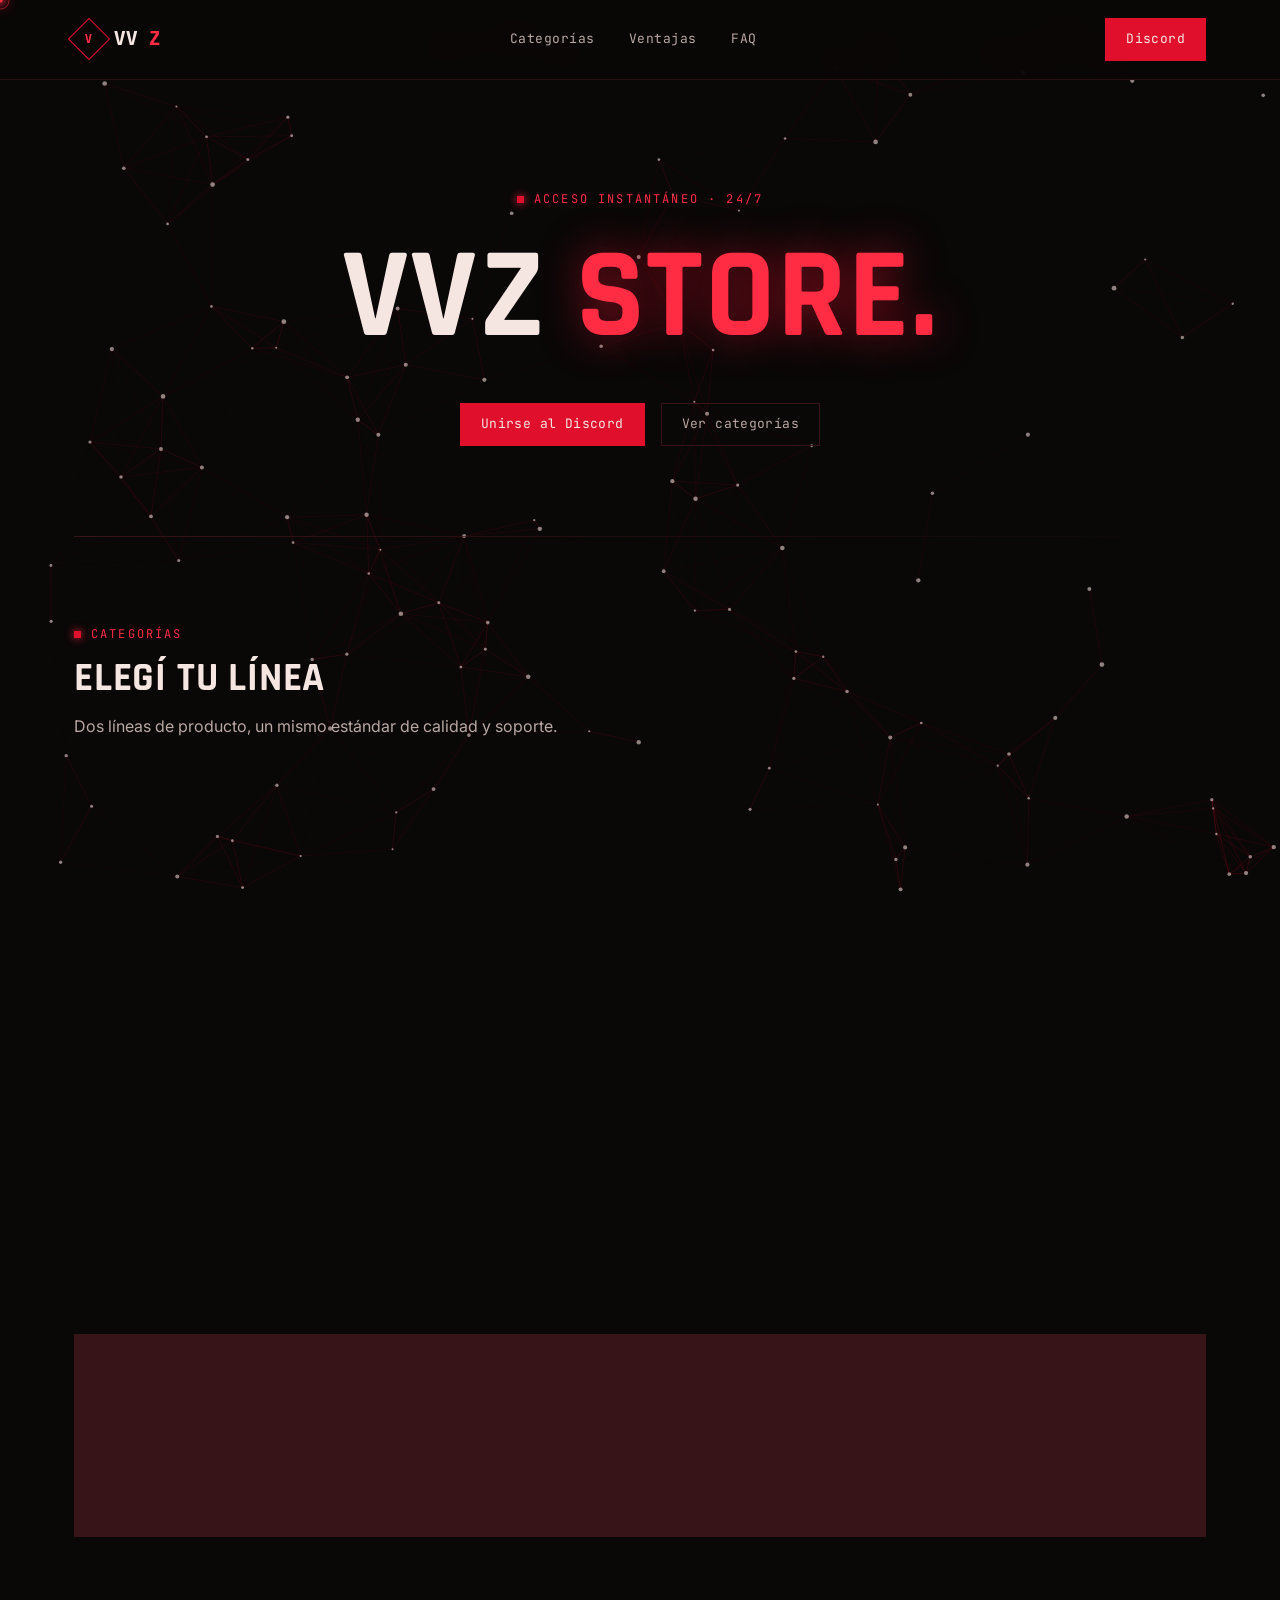
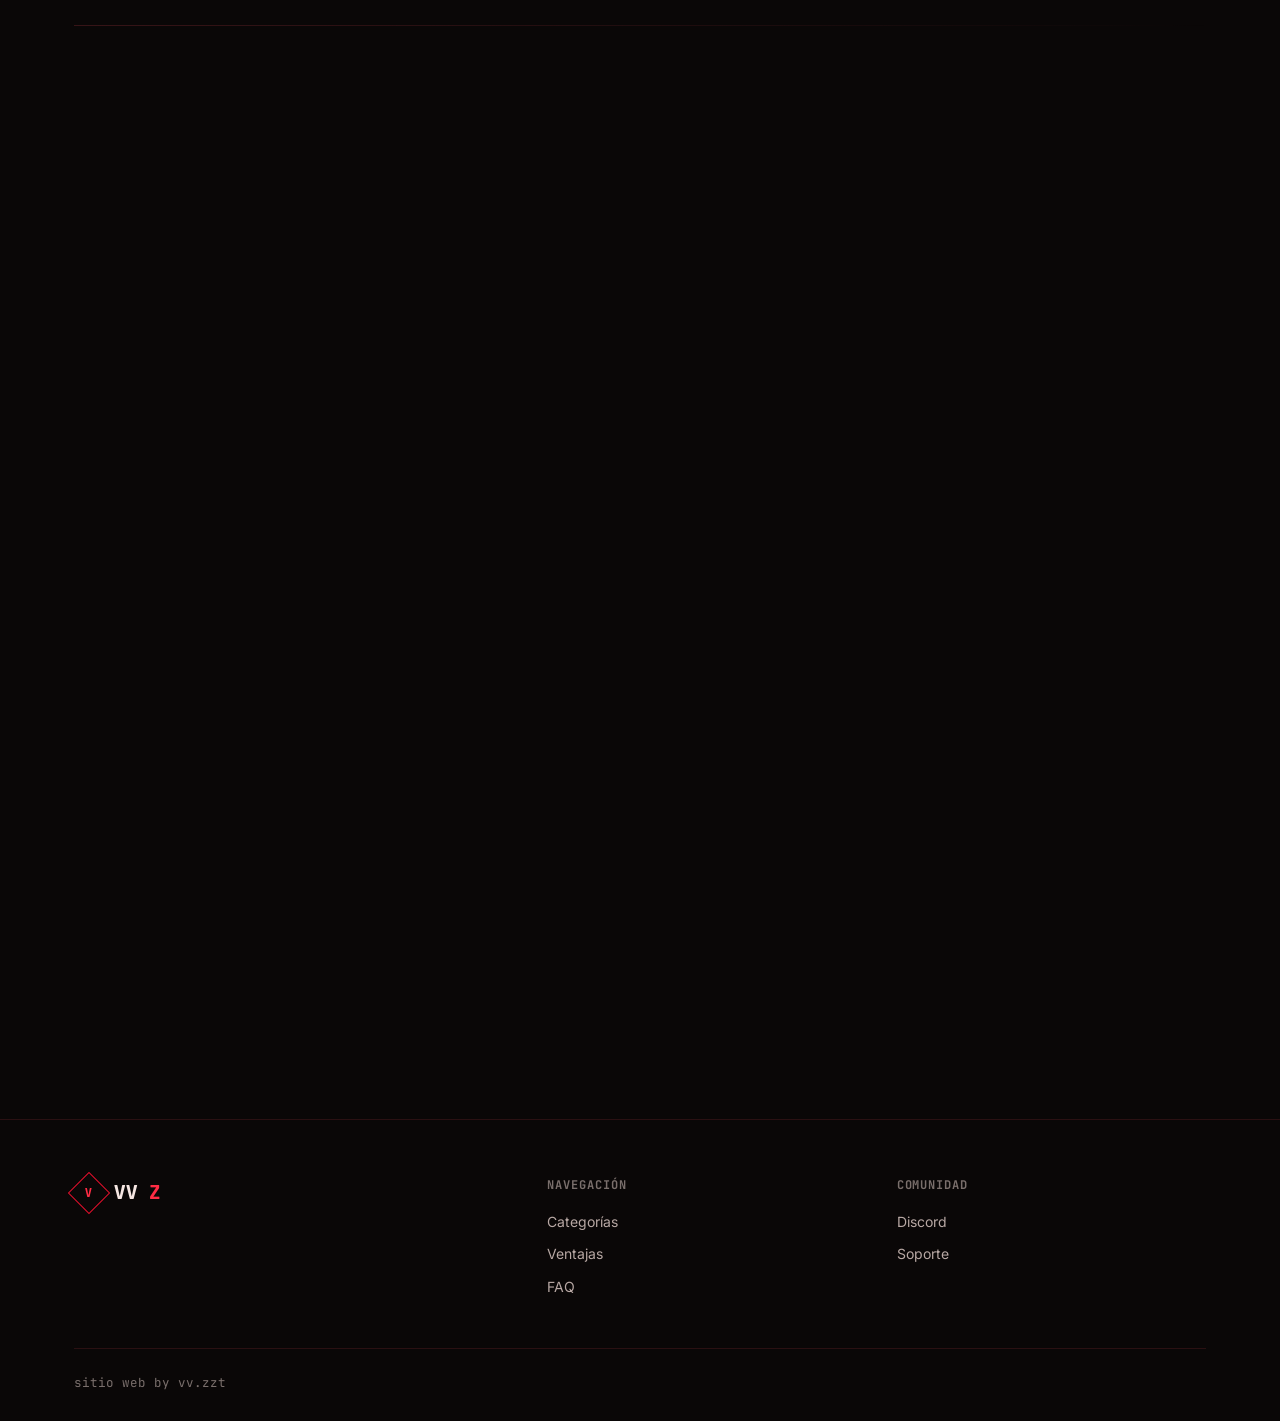
<file: index.html>
<!DOCTYPE html>
<html lang="es">
<head>
<meta charset="UTF-8">
<meta name="viewport" content="width=device-width, initial-scale=1.0">
<title>VVZ Shop — Productos Digitales</title>
<meta name="description" content="VVZ Shop. Cheats, cuentas y recursos digitales. Entrega inmediata por Discord.">
<link rel="preconnect" href="https://fonts.googleapis.com">
<link rel="preconnect" href="https://fonts.gstatic.com" crossorigin>
<link href="https://fonts.googleapis.com/css2?family=Rajdhani:wght@500;600;700&family=Inter:wght@400;500;600;700&family=JetBrains+Mono:wght@400;500;700&display=swap" rel="stylesheet">
<style>
  :root{
    --bg: #0a0707;
    --bg-soft: #100b0b;
    --surface: #170d0e;
    --surface-2: #1d1011;
    --line: #371417;
    --line-soft: #2a1012;
    --maroon: #7a0c18;
    --maroon-deep: #4a0710;
    --red: #e0102c;
    --red-bright: #ff2c44;
    --text: #f5e6e2;
    --text-dim: #b8a8a4;
    --text-mute: #7a6f6c;
    --mono: 'JetBrains Mono', monospace;
    --display: 'Rajdhani', sans-serif;
    --body: 'Inter', sans-serif;
  }

  *{margin:0;padding:0;box-sizing:border-box;}

  html{scroll-behavior:smooth;}

  body{
    background:var(--bg);
    color:var(--text);
    font-family:var(--body);
    line-height:1.6;
    overflow-x:hidden;
    position:relative;
  }

  /* signature ambient background: constellation particles canvas (#bg-particles) */
  #bg-particles{
    position:fixed;
    inset:0;
    z-index:0;
    pointer-events:none;
  }

  body{cursor:none;}

  .glow-cursor{
    position:fixed;
    width:5px;
    height:5px;
    border-radius:50%;
    background:var(--red-bright);
    box-shadow:
      0 0 6px 1px rgba(255,44,68,0.9),
      0 0 13px 4px rgba(255,44,68,0.45);
    pointer-events:none;
    z-index:9999;
    transform:translate(-50%,-50%);
    transition:transform .08s ease-out, opacity .2s;
  }
  .glow-cursor::after{
    content:"";
    position:absolute;
    top:50%;left:50%;
    width:16px;height:16px;
    border:1px solid rgba(255,44,68,0.5);
    border-radius:50%;
    transform:translate(-50%,-50%);
  }

  @media (hover: none), (max-width: 720px){
    body{cursor:auto;}
    .glow-cursor{display:none;}
    #trail{display:none;}
  }

  a{color:inherit;text-decoration:none;}
  ul{list-style:none;}
  img{max-width:100%;display:block;}

  .wrap{
    max-width:1180px;
    margin:0 auto;
    padding:0 24px;
    position:relative;
    z-index:2;
  }

  .eyebrow{
    font-family:var(--mono);
    font-size:12px;
    letter-spacing:.18em;
    text-transform:uppercase;
    color:var(--red-bright);
    display:flex;
    align-items:center;
    gap:10px;
  }
  .eyebrow::before{
    content:"";
    width:7px;height:7px;
    background:var(--red);
    box-shadow:0 0 8px var(--red-bright);
    display:inline-block;
  }

  h1,h2,h3,h4{
    font-family:var(--display);
    font-weight:700;
    text-transform:uppercase;
    letter-spacing:.02em;
    line-height:1.05;
  }

  /* ---------- HEADER ---------- */
  header{
    position:sticky;
    top:0;
    z-index:50;
    background:rgba(10,7,7,0.82);
    backdrop-filter:blur(10px);
    border-bottom:1px solid var(--line-soft);
  }
  .nav{
    display:flex;
    align-items:center;
    justify-content:space-between;
    padding:18px 24px;
    max-width:1180px;
    margin:0 auto;
  }
  .logo{
    font-family:var(--display);
    font-weight:700;
    font-size:22px;
    letter-spacing:.06em;
    display:flex;
    align-items:center;
    gap:10px;
  }
  .logo .mark{
    width:30px;height:30px;
    border:1.5px solid var(--red);
    display:flex;
    align-items:center;
    justify-content:center;
    font-size:13px;
    color:var(--red-bright);
    position:relative;
    transform:rotate(45deg);
  }
  .logo .mark span{transform:rotate(-45deg);}
  .logo b{color:var(--red-bright);}

  .nav-links{
    display:flex;
    gap:34px;
    font-family:var(--mono);
    font-size:13px;
    letter-spacing:.04em;
  }
  .nav-links a{
    color:var(--text-dim);
    transition:color .2s;
    position:relative;
    padding:4px 0;
  }
  .nav-links a:hover, .nav-links a:focus-visible{color:var(--text);}
  .nav-links a::after{
    content:"";
    position:absolute;
    left:0;bottom:0;
    width:0;height:1px;
    background:var(--red);
    transition:width .25s;
  }
  .nav-links a:hover::after{width:100%;}

  .nav-cta{
    display:flex;
    align-items:center;
    gap:16px;
  }

  .btn{
    font-family:var(--mono);
    font-size:13px;
    letter-spacing:.03em;
    padding:10px 20px;
    border:1px solid var(--red);
    color:var(--text);
    background:transparent;
    cursor:pointer;
    transition:all .2s;
    display:inline-flex;
    align-items:center;
    gap:8px;
    white-space:nowrap;
  }
  .btn:hover, .btn:focus-visible{
    background:var(--red);
    box-shadow:0 0 22px rgba(224,16,44,0.45);
  }
  .btn-fill{
    background:var(--red);
    border-color:var(--red);
  }
  .btn-fill:hover{
    background:var(--red-bright);
    border-color:var(--red-bright);
  }
  .btn-ghost{
    border-color:var(--line);
    color:var(--text-dim);
  }
  .btn-ghost:hover{
    background:var(--surface-2);
    border-color:var(--maroon);
    color:var(--text);
    box-shadow:none;
  }

  .menu-toggle{display:none;}

  /* ---------- HERO ---------- */
  .hero{
    padding:110px 0 90px;
    position:relative;
    text-align:center;
  }
  .hero h1{
    font-size:clamp(56px,11vw,128px);
    margin:22px 0 38px;
    letter-spacing:.01em;
  }
  .hero h1 em{
    font-style:normal;
    color:var(--red-bright);
    text-shadow:0 0 40px rgba(224,16,44,0.55);
  }
  .hero .eyebrow{
    justify-content:center;
  }
  .hero-actions{
    display:flex;
    gap:16px;
    justify-content:center;
  }

  /* ---------- SECTION SHELL ---------- */
  section{padding:88px 0;position:relative;}
  .section-head{
    margin-bottom:48px;
    max-width:640px;
  }
  .section-head h2{
    font-size:clamp(28px,4vw,40px);
    margin:14px 0 14px;
  }
  .section-head p{color:var(--text-dim);font-size:16px;}

  .divider{
    height:1px;
    background:linear-gradient(90deg, var(--line), transparent);
  }

  /* ---------- CATEGORIES ---------- */
  .cat-grid{
    display:grid;
    grid-template-columns:repeat(2,1fr);
    gap:24px;
  }
  .cat-card{
    background:var(--surface);
    border:1px solid var(--line);
    padding:36px 32px;
    position:relative;
    overflow:hidden;
    transition:border-color .25s, transform .12s ease-out;
    transform-style:preserve-3d;
    perspective:1200px;
    will-change:transform;
  }
  .cat-card:hover{
    border-color:var(--maroon);
  }
  .cat-card::after{
    content:"";
    position:absolute;
    top:0;right:0;
    width:140px;height:140px;
    background:radial-gradient(circle, rgba(224,16,44,0.12), transparent 70%);
    transform:translate(40%,-40%);
  }
  .cat-tag{
    font-family:var(--mono);
    font-size:11px;
    color:var(--red-bright);
    letter-spacing:.12em;
    text-transform:uppercase;
  }
  .cat-card h3{
    font-size:26px;
    margin:14px 0 28px;
  }
  .cat-card .btn{margin-top:4px;}
  .cat-card ul{margin-bottom:24px;}
  .cat-card li{
    font-size:14px;
    color:var(--text-dim);
    padding:7px 0;
    border-bottom:1px solid var(--line-soft);
    display:flex;
    justify-content:space-between;
  }
  .cat-card li:last-child{border-bottom:none;}
  .cat-card li::before{content:"›";color:var(--maroon);margin-right:8px;}

  /* ---------- WHY US ---------- */
  .why-grid{
    display:grid;
    grid-template-columns:repeat(4,1fr);
    gap:1px;
    background:var(--line);
    border:1px solid var(--line);
  }
  .why-card{
    background:var(--bg);
    padding:36px 28px;
  }
  .why-num{
    font-family:var(--mono);
    font-size:12px;
    color:var(--maroon);
    margin-bottom:18px;
  }
  .why-card h4{font-size:16px;margin-bottom:10px;letter-spacing:.01em;}
  .why-card p{font-size:13.5px;color:var(--text-dim);}

  /* ---------- FAQ ---------- */
  .faq-list{max-width:760px;}
  .faq-item{
    border-bottom:1px solid var(--line);
  }
  .faq-q{
    width:100%;
    background:none;
    border:none;
    text-align:left;
    padding:22px 0;
    color:var(--text);
    font-family:var(--body);
    font-size:16px;
    font-weight:600;
    display:flex;
    justify-content:space-between;
    align-items:center;
    cursor:pointer;
  }
  .faq-q .icon{
    font-family:var(--mono);
    color:var(--red-bright);
    font-size:18px;
    transition:transform .25s;
  }
  .faq-item.open .faq-q .icon{transform:rotate(45deg);}
  .faq-a{
    max-height:0;
    overflow:hidden;
    transition:max-height .3s ease;
    color:var(--text-dim);
    font-size:14.5px;
  }
  .faq-a p{padding-bottom:22px;max-width:600px;}
  .faq-item.open .faq-a{max-height:200px;}

  /* ---------- CTA BAND ---------- */
  .cta-band{
    border:1px solid var(--line);
    background:linear-gradient(135deg, var(--surface), var(--bg-soft));
    padding:64px 56px;
    text-align:center;
    position:relative;
    overflow:hidden;
  }
  .cta-band::before{
    content:"";
    position:absolute;
    top:50%;left:50%;
    width:500px;height:500px;
    background:radial-gradient(circle, rgba(224,16,44,0.13), transparent 70%);
    transform:translate(-50%,-50%);
  }
  .cta-band h2{font-size:clamp(26px,4vw,38px);margin:14px 0 16px;position:relative;}
  .cta-band p{color:var(--text-dim);margin-bottom:30px;position:relative;}
  .cta-band .btn{position:relative;}

  /* ---------- FOOTER ---------- */
  footer{
    border-top:1px solid var(--line-soft);
    padding:56px 0 28px;
  }
  .footer-grid{
    display:grid;
    grid-template-columns:1.4fr 1fr 1fr;
    gap:40px;
    margin-bottom:40px;
  }
  .footer-brand p{color:var(--text-mute);font-size:13.5px;margin-top:14px;max-width:280px;}
  .footer-col h5{
    font-family:var(--mono);
    font-size:12px;
    letter-spacing:.08em;
    text-transform:uppercase;
    color:var(--text-mute);
    margin-bottom:16px;
  }
  .footer-col a{
    display:block;
    color:var(--text-dim);
    font-size:14px;
    margin-bottom:10px;
    transition:color .2s;
  }
  .footer-col a:hover{color:var(--red-bright);}
  .footer-bottom{
    border-top:1px solid var(--line-soft);
    padding-top:24px;
    display:flex;
    justify-content:space-between;
    font-size:12.5px;
    color:var(--text-mute);
    font-family:var(--mono);
  }

  /* ---------- FOCUS / A11Y ---------- */
  a:focus-visible, button:focus-visible{
    outline:2px solid var(--red-bright);
    outline-offset:2px;
  }

  @media (prefers-reduced-motion: reduce){
    *{animation:none !important; transition:none !important;}
  }

  /* ---------- SCROLL REVEAL ---------- */
  .reveal{
    opacity:0;
    transform:translateY(22px);
    transition:opacity .7s ease, transform .7s ease;
  }
  .reveal.visible{
    opacity:1;
    transform:translateY(0);
  }

  /* ---------- RESPONSIVE ---------- */
  @media (max-width: 980px){
    .hero-grid{grid-template-columns:1fr;}
    .why-grid{grid-template-columns:repeat(2,1fr);}
    .footer-grid{grid-template-columns:1fr;gap:28px;}
  }
  @media (max-width: 720px){
    .nav-links{display:none;}
    .cat-grid{grid-template-columns:1fr;}
    .why-grid{grid-template-columns:1fr;}
    .hero-stats{gap:26px;flex-wrap:wrap;}
    .cta-band{padding:48px 24px;}
  }
</style>
</head>
<body>

<canvas id="bg-particles"></canvas>
<canvas id="trail" style="position:fixed;inset:0;pointer-events:none;z-index:9998;"></canvas>
<div class="glow-cursor" id="glow"></div>

<header>
  <nav class="nav">
    <a href="#top" class="logo"><span class="mark"><span>V</span></span>VV<b>Z</b></a>
    <div class="nav-links">
      <a href="#categorias">Categorías</a>
      <a href="#ventajas">Ventajas</a>
      <a href="#faq">FAQ</a>
    </div>
    <div class="nav-cta">
      <a href="https://discord.gg/AFREHdbmTz" target="_blank" rel="noopener" class="btn btn-fill">Discord</a>
    </div>
  </nav>
</header>

<main>

  <!-- HERO -->
  <section class="hero" id="top">
    <div class="wrap">
      <div class="eyebrow">Acceso instantáneo · 24/7</div>
      <h1 class="hero-title-lg">VVZ <em>Store.</em></h1>
      <div class="hero-actions">
        <a href="https://discord.gg/AFREHdbmTz" target="_blank" rel="noopener" class="btn btn-fill">Unirse al Discord</a>
        <a href="#categorias" class="btn btn-ghost">Ver categorías</a>
      </div>
    </div>
  </section>

  <div class="wrap"><div class="divider"></div></div>

  <!-- CATEGORIAS -->
  <section id="categorias">
    <div class="wrap">
      <div class="section-head reveal">
        <div class="eyebrow">Categorías</div>
        <h2>Elegí tu línea</h2>
        <p>Dos líneas de producto, un mismo estándar de calidad y soporte.</p>
      </div>

      <div class="cat-grid">
        <div class="cat-card reveal">
          <div class="cat-tag">Hardware &amp; Cheats</div>
          <h3>CHEAT ZONE</h3>
          <a href="cheat-zone.html" class="btn btn-ghost">Explorar Cheat Zone</a>
        </div>

        <div class="cat-card reveal">
          <div class="cat-tag">Cuentas &amp; Recursos</div>
          <h3>ITEMS</h3>
          <a href="vault-access.html" class="btn btn-ghost">Explorar Items</a>
        </div>
      </div>
    </div>
  </section>


  <!-- VENTAJAS -->
  <section id="ventajas">
    <div class="wrap">
      <div class="section-head reveal">
        <div class="eyebrow">Ventajas</div>
        <h2>¿Por qué VVZ?</h2>
        <p>Cuatro razones por las que la comunidad vuelve a comprar.</p>
      </div>

      <div class="why-grid">
        <div class="why-card reveal">
          <div class="why-num">01 / ENTREGA</div>
          <h4>Entrega inmediata</h4>
          <p>Confirmás el pago y recibís tu producto al instante por Discord.</p>
        </div>
        <div class="why-card reveal">
          <div class="why-num">02 / SOPORTE</div>
          <h4>Soporte real 24/7</h4>
          <p>Un equipo humano responde tus dudas, no un bot genérico.</p>
        </div>
        <div class="why-card reveal">
          <div class="why-num">03 / GARANTÍA</div>
          <h4>Reemplazo garantizado</h4>
          <p>Si un producto falla por causas cubiertas, lo reemplazamos sin costo.</p>
        </div>
        <div class="why-card reveal">
          <div class="why-num">04 / CONFIANZA</div>
          <h4>Comunidad activa</h4>
          <p>Miles de operaciones y reseñas verificables en nuestro servidor.</p>
        </div>
      </div>
    </div>
  </section>

  <div class="wrap"><div class="divider"></div></div>

  <!-- FAQ -->
  <section id="faq">
    <div class="wrap">
      <div class="section-head reveal">
        <div class="eyebrow">FAQ</div>
        <h2>Preguntas frecuentes</h2>
        <p>Lo que más nos preguntan antes de comprar.</p>
      </div>

      <div class="faq-list">
        <div class="faq-item open reveal">
          <button class="faq-q">¿Cómo recibo mi producto?<span class="icon">+</span></button>
          <div class="faq-a"><p>Tras confirmar el pago, recibís acceso inmediato en nuestro servidor de Discord, donde un miembro del equipo te entrega el producto directamente.</p></div>
        </div>
        <div class="faq-item reveal">
          <button class="faq-q">¿Qué métodos de pago aceptan?<span class="icon">+</span></button>
          <div class="faq-a"><p>Aceptamos transferencias locales, criptomonedas y las principales billeteras virtuales. Vas a ver las opciones disponibles al finalizar tu compra en Discord.</p></div>
        </div>
        <div class="faq-item reveal">
          <button class="faq-q">¿Hay soporte después de la compra?<span class="icon">+</span></button>
          <div class="faq-a"><p>Sí. Todos los productos incluyen soporte postventa por el tiempo indicado en su descripción, vía ticket en Discord.</p></div>
        </div>
        <div class="faq-item reveal">
          <button class="faq-q">¿Cuánto tarda la entrega?<span class="icon">+</span></button>
          <div class="faq-a"><p>El tiempo promedio de entrega es de 3 a 10 minutos una vez confirmado el pago, dependiendo del producto.</p></div>
        </div>
      </div>
    </div>
  </section>


  <div class="wrap reveal" style="padding-bottom:96px;">
    <div class="cta-band">
      <div class="eyebrow" style="justify-content:center;">Comunidad VVZ</div>
      <h2>Sumate al servidor</h2>
      <p>Ofertas exclusivas, novedades de stock y soporte directo, todo en un solo lugar.</p>
      <a href="https://discord.gg/AFREHdbmTz" target="_blank" rel="noopener" class="btn btn-fill">Unirse a Discord</a>
    </div>
  </div>

</main>

<footer>
  <div class="wrap">
    <div class="footer-grid">
      <div class="footer-brand">
        <a href="#top" class="logo"><span class="mark"><span>V</span></span>VV<b>Z</b></a>
      </div>
      <div class="footer-col">
        <h5>Navegación</h5>
        <a href="#categorias">Categorías</a>
        <a href="#ventajas">Ventajas</a>
        <a href="#faq">FAQ</a>
      </div>
      <div class="footer-col">
        <h5>Comunidad</h5>
        <a href="https://discord.gg/AFREHdbmTz" target="_blank" rel="noopener">Discord</a>
        <a href="#">Soporte</a>
      </div>
    </div>
    <div class="footer-bottom">
      <span>sitio web by vv.zzt</span>
    </div>
  </div>
</footer>

<script>
  const reduceMotion = window.matchMedia('(prefers-reduced-motion: reduce)').matches;

  // minimal constellation particle background
  const bgCanvas = document.getElementById('bg-particles');
  if (bgCanvas) {
    const bctx = bgCanvas.getContext('2d');
    let particles = [];
    const DENSITY = 9000;
    const LINK_DIST = 140;
    const SPEED = 0.12;

    function sizeBg(){
      bgCanvas.width = window.innerWidth;
      bgCanvas.height = window.innerHeight;
    }
    function makeParticles(){
      const count = Math.max(20, Math.round((bgCanvas.width * bgCanvas.height) / DENSITY));
      particles = Array.from({length: count}, () => ({
        x: Math.random() * bgCanvas.width,
        y: Math.random() * bgCanvas.height,
        vx: (Math.random() - 0.5) * SPEED,
        vy: (Math.random() - 0.5) * SPEED,
        r: Math.random() * 1.4 + 1
      }));
    }
    sizeBg();
    makeParticles();
    window.addEventListener('resize', () => { sizeBg(); makeParticles(); });

    function drawBg(){
      bctx.clearRect(0, 0, bgCanvas.width, bgCanvas.height);
      if (!reduceMotion) {
        particles.forEach(p => {
          p.x += p.vx; p.y += p.vy;
          if (p.x < 0) p.x = bgCanvas.width; if (p.x > bgCanvas.width) p.x = 0;
          if (p.y < 0) p.y = bgCanvas.height; if (p.y > bgCanvas.height) p.y = 0;
        });
      }
      for (let i = 0; i < particles.length; i++){
        const a = particles[i];
        for (let j = i + 1; j < particles.length; j++){
          const b = particles[j];
          const dx = a.x - b.x, dy = a.y - b.y;
          const dist = Math.sqrt(dx*dx + dy*dy);
          if (dist < LINK_DIST){
            bctx.strokeStyle = `rgba(224,16,44,${0.18 * (1 - dist / LINK_DIST)})`;
            bctx.lineWidth = 1;
            bctx.beginPath();
            bctx.moveTo(a.x, a.y);
            bctx.lineTo(b.x, b.y);
            bctx.stroke();
          }
        }
      }
      particles.forEach(p => {
        bctx.fillStyle = 'rgba(245,230,226,0.55)';
        bctx.beginPath();
        bctx.arc(p.x, p.y, p.r, 0, Math.PI * 2);
        bctx.fill();
      });
      requestAnimationFrame(drawBg);
    }
    drawBg();
  }

  // custom red dot cursor
  const glow = document.getElementById('glow');
  window.addEventListener('mousemove', (e) => {
    glow.style.left = e.clientX + 'px';
    glow.style.top = e.clientY + 'px';
    glow.style.opacity = '1';
    trailPoints.push({x:e.clientX, y:e.clientY, life:1});
  });
  window.addEventListener('mouseleave', () => { glow.style.opacity = '0'; });
  window.addEventListener('mousedown', () => { glow.style.transform = 'translate(-50%,-50%) scale(0.7)'; });
  window.addEventListener('mouseup', () => { glow.style.transform = 'translate(-50%,-50%) scale(1)'; });

  // faint red light trail left behind the cursor
  const trailCanvas = document.getElementById('trail');
  const tctx = trailCanvas.getContext('2d');
  let trailPoints = [];

  function resizeTrail(){
    trailCanvas.width = window.innerWidth;
    trailCanvas.height = window.innerHeight;
  }
  resizeTrail();
  window.addEventListener('resize', resizeTrail);

  function paintTrail(){
    tctx.clearRect(0, 0, trailCanvas.width, trailCanvas.height);
    if(!reduceMotion){
      trailPoints.forEach(p => {
        const r = 22 * p.life + 4;
        const grad = tctx.createRadialGradient(p.x, p.y, 0, p.x, p.y, r);
        grad.addColorStop(0, `rgba(255,44,68,${0.16 * p.life})`);
        grad.addColorStop(1, 'rgba(255,44,68,0)');
        tctx.fillStyle = grad;
        tctx.beginPath();
        tctx.arc(p.x, p.y, r, 0, Math.PI * 2);
        tctx.fill();
        p.life -= 0.045;
      });
      trailPoints = trailPoints.filter(p => p.life > 0);
    }
    requestAnimationFrame(paintTrail);
  }
  paintTrail();

  // FAQ accordion
  document.querySelectorAll('.faq-item').forEach(item => {
    item.querySelector('.faq-q').addEventListener('click', () => {
      const wasOpen = item.classList.contains('open');
      document.querySelectorAll('.faq-item').forEach(i => i.classList.remove('open'));
      if(!wasOpen) item.classList.add('open');
    });
  });

  // tilt 3D effect on category cards
  if(!reduceMotion){
    document.querySelectorAll('.cat-card').forEach(card => {
      const maxTilt = 10;
      card.style.transformStyle = 'preserve-3d';
      card.addEventListener('mousemove', (e) => {
        const rect = card.getBoundingClientRect();
        const x = (e.clientX - rect.left) / rect.width;
        const y = (e.clientY - rect.top) / rect.height;
        const tiltX = (0.5 - y) * maxTilt * 2;
        const tiltY = (x - 0.5) * maxTilt * 2;
        card.style.transform = `perspective(1000px) translateY(-3px) rotateX(${tiltX}deg) rotateY(${tiltY}deg)`;
      });
      card.addEventListener('mouseleave', () => {
        card.style.transform = 'perspective(1000px) translateY(0) rotateX(0deg) rotateY(0deg)';
      });
    });
  }

  // reveal: fade + slide up, replaying every time the element enters or
  // leaves the viewport, in either scroll direction
  const revealEls = document.querySelectorAll('.reveal');
  if (reduceMotion) {
    revealEls.forEach(el => el.classList.add('visible'));
  } else {
    const groups = new Map();
    revealEls.forEach(el => {
      const parent = el.parentElement;
      if (!groups.has(parent)) groups.set(parent, []);
      groups.get(parent).push(el);
    });
    groups.forEach(siblings => {
      siblings.forEach((el, i) => {
        el.style.transitionDelay = (i * 90) + 'ms';
      });
    });
    const pendingTimers = new WeakMap();
    const revealObserver = new IntersectionObserver((entries) => {
      entries.forEach(entry => {
        const el = entry.target;
        const existing = pendingTimers.get(el);
        if (existing) clearTimeout(existing);

        if (entry.isIntersecting) {
          const t = setTimeout(() => el.classList.add('visible'), 250);
          pendingTimers.set(el, t);
        } else {
          el.classList.remove('visible');
        }
      });
    }, { threshold: 0.1, rootMargin: '0px 0px -10% 0px' });
    revealEls.forEach(el => revealObserver.observe(el));
  }
</script>

</body>
</html>
</file>
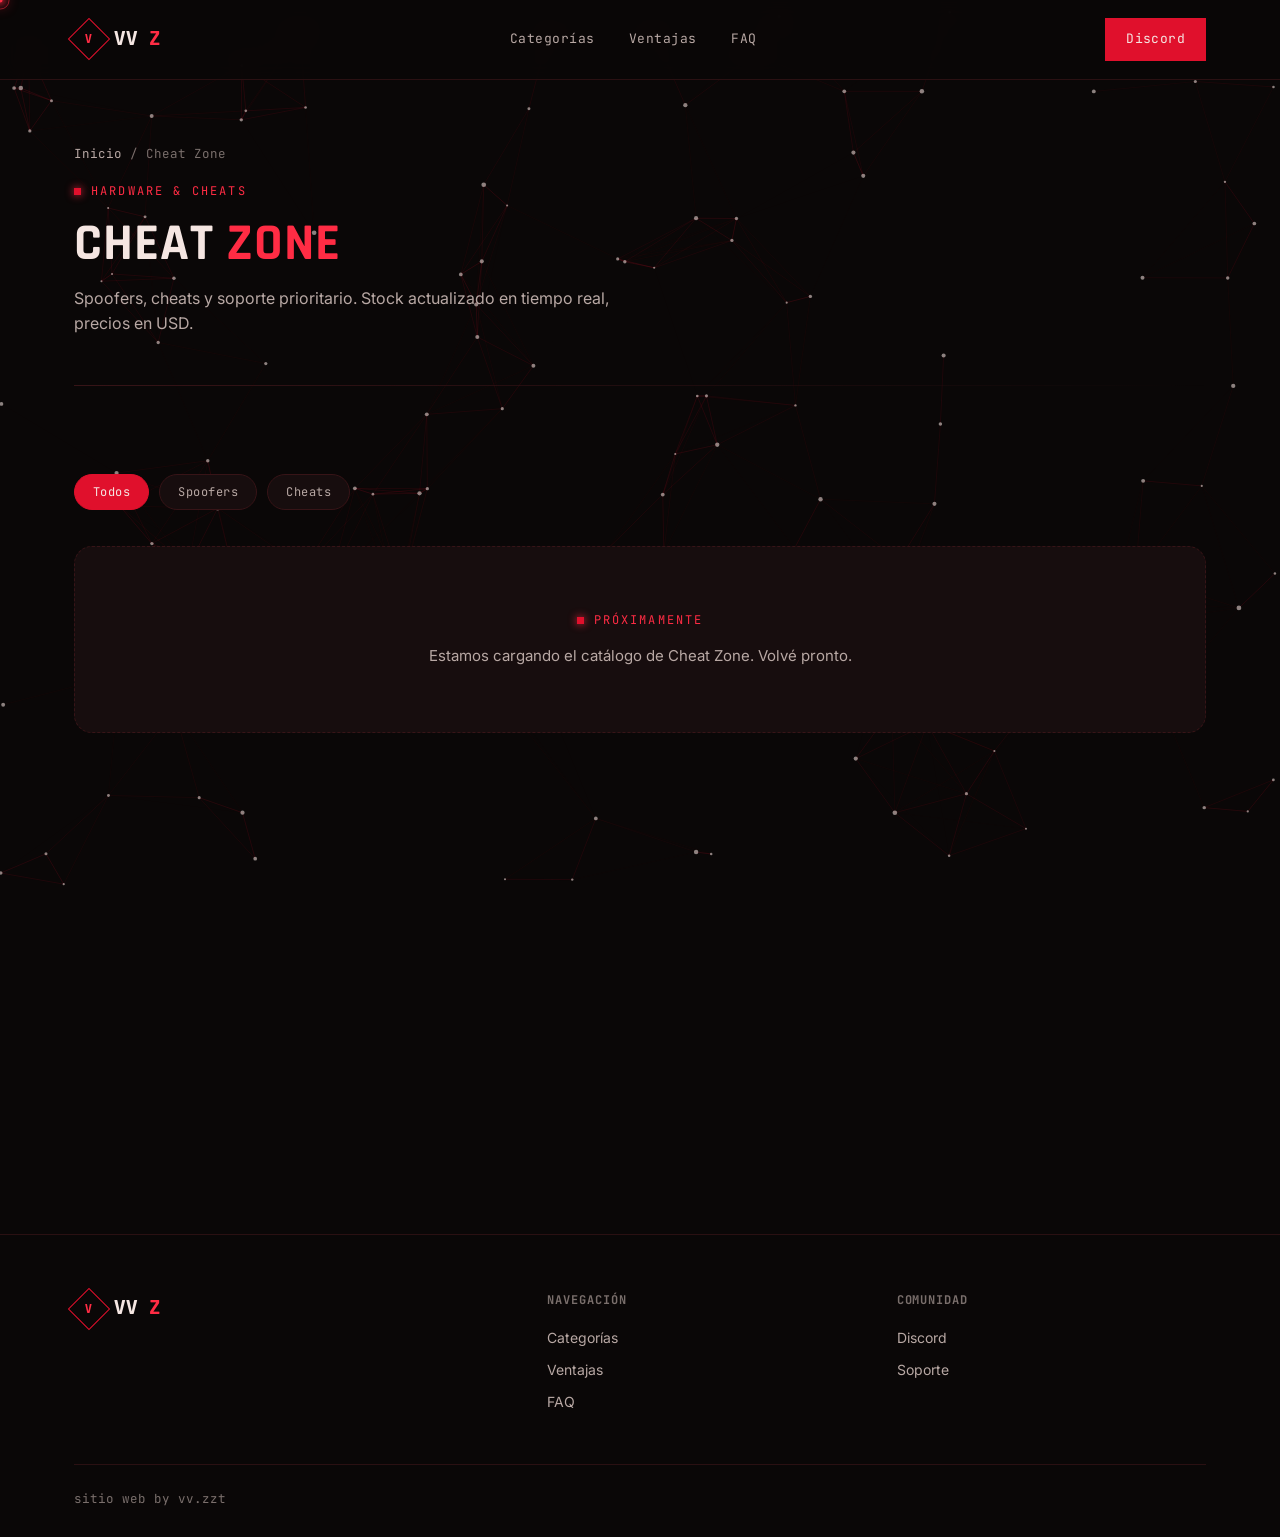
<file: cheat-zone.html>
<!DOCTYPE html>
<html lang="es">
<head>
<meta charset="UTF-8">
<meta name="viewport" content="width=device-width, initial-scale=1.0">
<title>Cheat Zone — VVZ Store</title>
<meta name="description" content="Spoofers, cheats y soporte prioritario. Catálogo Cheat Zone de VVZ Store.">
<link rel="preconnect" href="https://fonts.googleapis.com">
<link rel="preconnect" href="https://fonts.gstatic.com" crossorigin>
<link href="https://fonts.googleapis.com/css2?family=Rajdhani:wght@500;600;700&family=Inter:wght@400;500;600;700&family=JetBrains+Mono:wght@400;500;700&display=swap" rel="stylesheet">
<link rel="stylesheet" href="shared.css">
</head>
<body>

<canvas id="bg-particles"></canvas>
<canvas id="trail" style="position:fixed;inset:0;pointer-events:none;z-index:9998;"></canvas>
<div class="glow-cursor" id="glow"></div>

<header>
  <nav class="nav">
    <a href="index.html" class="logo"><span class="mark"><span>V</span></span>VV<b>Z</b></a>
    <div class="nav-links">
      <a href="index.html#categorias">Categorías</a>
      <a href="index.html#ventajas">Ventajas</a>
      <a href="index.html#faq">FAQ</a>
    </div>
    <div class="nav-cta">
      <a href="https://discord.gg/AFREHdbmTz" target="_blank" rel="noopener" class="btn btn-fill">Discord</a>
    </div>
  </nav>
</header>

<main>

  <section class="page-hero">
    <div class="wrap">
      <div class="breadcrumb"><a href="index.html">Inicio</a> / Cheat Zone</div>
      <div class="eyebrow">Hardware &amp; Cheats</div>
      <h1>Cheat <em style="font-style:normal;color:var(--red-bright);">Zone</em></h1>
      <p>Spoofers, cheats y soporte prioritario. Stock actualizado en tiempo real, precios en USD.</p>
    </div>
  </section>

  <div class="wrap"><div class="divider"></div></div>

  <section>
    <div class="wrap reveal">
      <div class="filter-bar">
        <button class="filter-btn active" data-filter="all">Todos</button>
        <button class="filter-btn" data-filter="spoofers">Spoofers</button>
        <button class="filter-btn" data-filter="cheats">Cheats</button>
      </div>

      <div class="product-grid">
        <div class="empty-state">
          <div class="eyebrow" style="justify-content:center;">Próximamente</div>
          <p>Estamos cargando el catálogo de Cheat Zone. Volvé pronto.</p>
        </div>
      </div>
    </div>
  </section>

  <div class="wrap reveal" style="padding-bottom:96px;">
    <div class="cta-band" style="border:1px solid var(--line); background:linear-gradient(135deg, var(--surface), var(--bg-soft)); padding:64px 56px; text-align:center; position:relative; overflow:hidden; border-radius:18px;">
      <div class="eyebrow" style="justify-content:center;">Comunidad VVZ</div>
      <h2 style="font-size:clamp(26px,4vw,38px);margin:14px 0 16px;">Sumate al servidor</h2>
      <p style="color:var(--text-dim);margin-bottom:30px;">Ofertas exclusivas, novedades de stock y soporte directo, todo en un solo lugar.</p>
      <a href="https://discord.gg/AFREHdbmTz" target="_blank" rel="noopener" class="btn btn-fill">Unirse a Discord</a>
    </div>
  </div>

</main>

<footer>
  <div class="wrap">
    <div class="footer-grid">
      <div class="footer-brand">
        <a href="index.html" class="logo"><span class="mark"><span>V</span></span>VV<b>Z</b></a>
      </div>
      <div class="footer-col">
        <h5>Navegación</h5>
        <a href="index.html#categorias">Categorías</a>
        <a href="index.html#ventajas">Ventajas</a>
        <a href="index.html#faq">FAQ</a>
      </div>
      <div class="footer-col">
        <h5>Comunidad</h5>
        <a href="https://discord.gg/AFREHdbmTz" target="_blank" rel="noopener">Discord</a>
        <a href="#">Soporte</a>
      </div>
    </div>
    <div class="footer-bottom">
      <span>sitio web by vv.zzt</span>
    </div>
  </div>
</footer>

<script src="shared.js"></script>

</body>
</html>
</file>
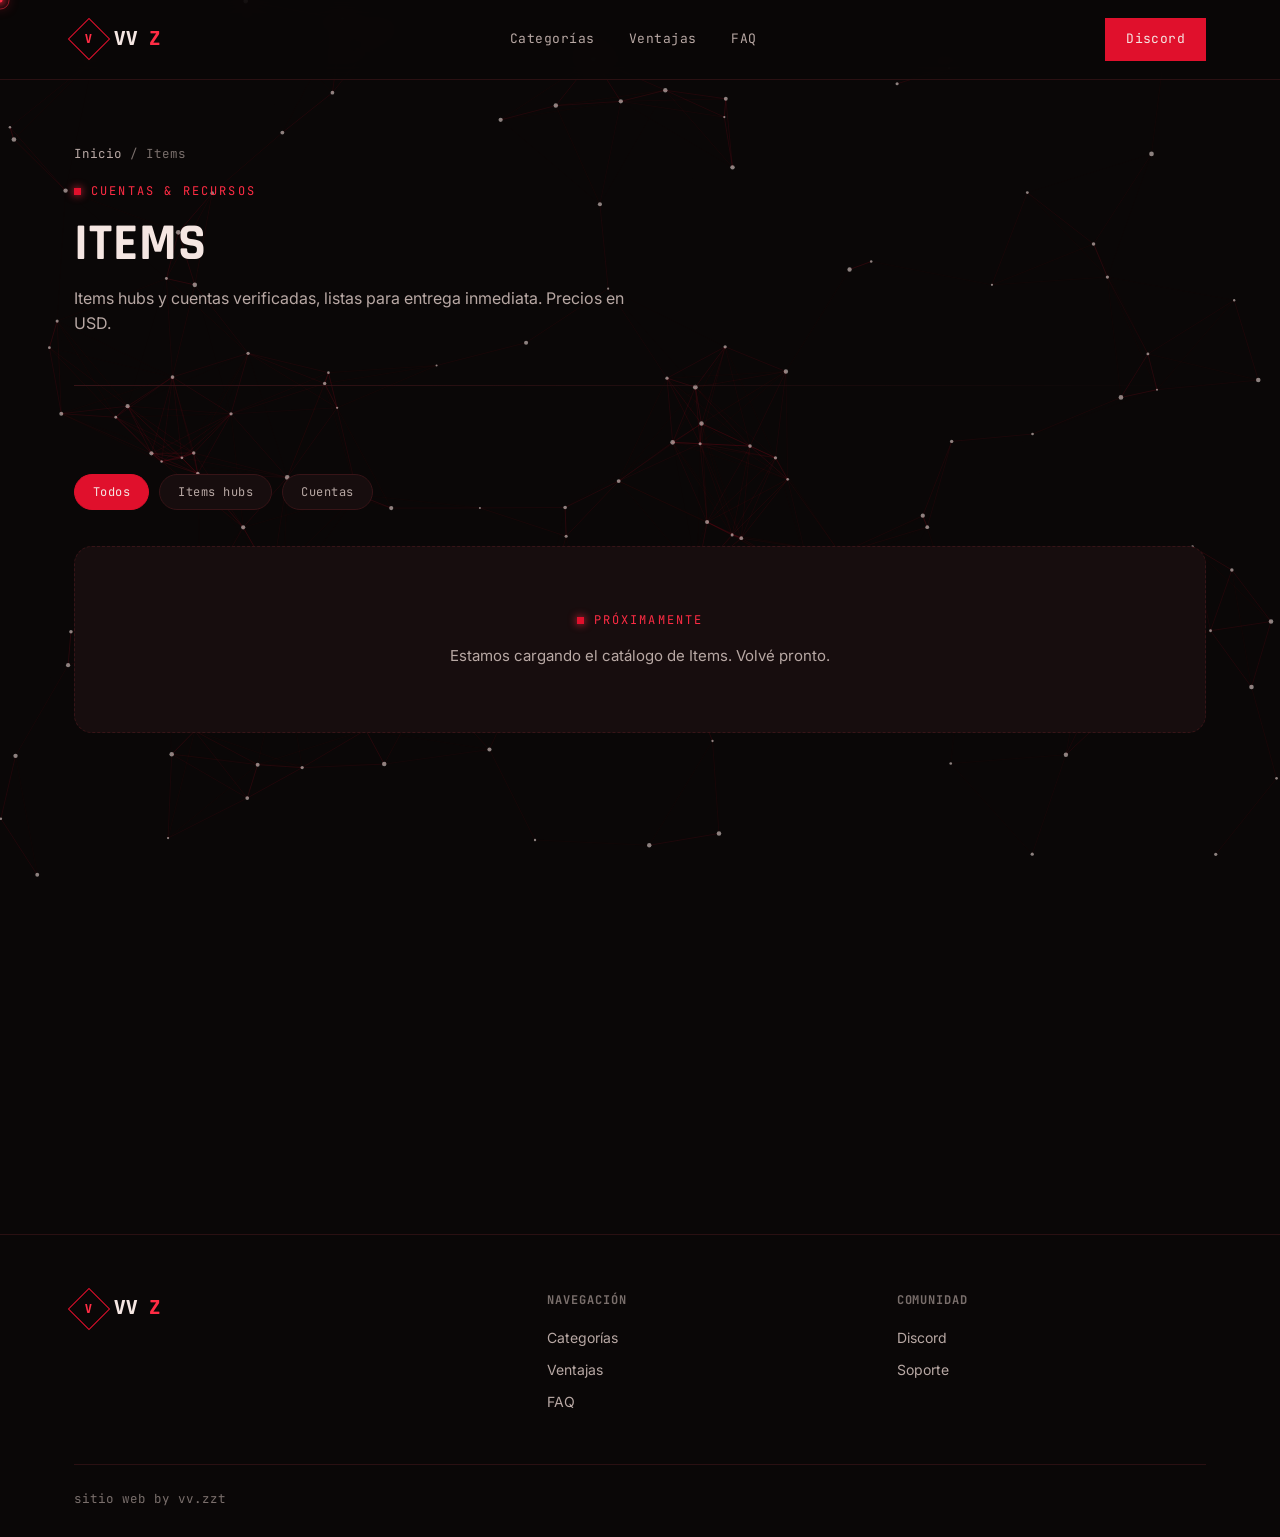
<file: vault-access.html>
<!DOCTYPE html>
<html lang="es">
<head>
<meta charset="UTF-8">
<meta name="viewport" content="width=device-width, initial-scale=1.0">
<title>Items — VVZ Store</title>
<meta name="description" content="Items hubs y cuentas verificadas. Catálogo Items de VVZ Store.">
<link rel="preconnect" href="https://fonts.googleapis.com">
<link rel="preconnect" href="https://fonts.gstatic.com" crossorigin>
<link href="https://fonts.googleapis.com/css2?family=Rajdhani:wght@500;600;700&family=Inter:wght@400;500;600;700&family=JetBrains+Mono:wght@400;500;700&display=swap" rel="stylesheet">
<link rel="stylesheet" href="shared.css">
</head>
<body>

<canvas id="bg-particles"></canvas>
<canvas id="trail" style="position:fixed;inset:0;pointer-events:none;z-index:9998;"></canvas>
<div class="glow-cursor" id="glow"></div>

<header>
  <nav class="nav">
    <a href="index.html" class="logo"><span class="mark"><span>V</span></span>VV<b>Z</b></a>
    <div class="nav-links">
      <a href="index.html#categorias">Categorías</a>
      <a href="index.html#ventajas">Ventajas</a>
      <a href="index.html#faq">FAQ</a>
    </div>
    <div class="nav-cta">
      <a href="https://discord.gg/AFREHdbmTz" target="_blank" rel="noopener" class="btn btn-fill">Discord</a>
    </div>
  </nav>
</header>

<main>

  <section class="page-hero">
    <div class="wrap">
      <div class="breadcrumb"><a href="index.html">Inicio</a> / Items</div>
      <div class="eyebrow">Cuentas &amp; Recursos</div>
      <h1>ITEMS</h1>
      <p>Items hubs y cuentas verificadas, listas para entrega inmediata. Precios en USD.</p>
    </div>
  </section>

  <div class="wrap"><div class="divider"></div></div>

  <section>
    <div class="wrap reveal">
      <div class="filter-bar">
        <button class="filter-btn active" data-filter="all">Todos</button>
        <button class="filter-btn" data-filter="hubs">Items hubs</button>
        <button class="filter-btn" data-filter="cuentas">Cuentas</button>
      </div>

      <div class="product-grid">
        <div class="empty-state">
          <div class="eyebrow" style="justify-content:center;">Próximamente</div>
          <p>Estamos cargando el catálogo de Items. Volvé pronto.</p>
        </div>
      </div>
    </div>
  </section>

  <div class="wrap reveal" style="padding-bottom:96px;">
    <div class="cta-band" style="border:1px solid var(--line); background:linear-gradient(135deg, var(--surface), var(--bg-soft)); padding:64px 56px; text-align:center; position:relative; overflow:hidden; border-radius:18px;">
      <div class="eyebrow" style="justify-content:center;">Comunidad VVZ</div>
      <h2 style="font-size:clamp(26px,4vw,38px);margin:14px 0 16px;">Sumate al servidor</h2>
      <p style="color:var(--text-dim);margin-bottom:30px;">Ofertas exclusivas, novedades de stock y soporte directo, todo en un solo lugar.</p>
      <a href="https://discord.gg/AFREHdbmTz" target="_blank" rel="noopener" class="btn btn-fill">Unirse a Discord</a>
    </div>
  </div>

</main>

<footer>
  <div class="wrap">
    <div class="footer-grid">
      <div class="footer-brand">
        <a href="index.html" class="logo"><span class="mark"><span>V</span></span>VV<b>Z</b></a>
      </div>
      <div class="footer-col">
        <h5>Navegación</h5>
        <a href="index.html#categorias">Categorías</a>
        <a href="index.html#ventajas">Ventajas</a>
        <a href="index.html#faq">FAQ</a>
      </div>
      <div class="footer-col">
        <h5>Comunidad</h5>
        <a href="https://discord.gg/AFREHdbmTz" target="_blank" rel="noopener">Discord</a>
        <a href="#">Soporte</a>
      </div>
    </div>
    <div class="footer-bottom">
      <span>sitio web by vv.zzt</span>
    </div>
  </div>
</footer>

<script src="shared.js"></script>

</body>
</html>
</file>
<file: shared.css>
:root{
  --bg: #0a0707;
  --bg-soft: #100b0b;
  --surface: #170d0e;
  --surface-2: #1d1011;
  --line: #371417;
  --line-soft: #2a1012;
  --maroon: #7a0c18;
  --maroon-deep: #4a0710;
  --red: #e0102c;
  --red-bright: #ff2c44;
  --text: #f5e6e2;
  --text-dim: #b8a8a4;
  --text-mute: #7a6f6c;
  --mono: 'JetBrains Mono', monospace;
  --display: 'Rajdhani', sans-serif;
  --body: 'Inter', sans-serif;
}

*{margin:0;padding:0;box-sizing:border-box;}

html{scroll-behavior:smooth;}

body{
  background:var(--bg);
  color:var(--text);
  font-family:var(--body);
  line-height:1.6;
  overflow-x:hidden;
  position:relative;
}

/* signature ambient background: constellation particles canvas sits behind content via #bg-particles */
#bg-particles{
  position:fixed;
  inset:0;
  z-index:0;
  pointer-events:none;
}

body{cursor:none;}

.glow-cursor{
  position:fixed;
  width:5px;
  height:5px;
  border-radius:50%;
  background:var(--red-bright);
  box-shadow:
    0 0 6px 1px rgba(255,44,68,0.9),
    0 0 13px 4px rgba(255,44,68,0.45);
  pointer-events:none;
  z-index:9999;
  transform:translate(-50%,-50%);
  transition:transform .08s ease-out, opacity .2s;
}
.glow-cursor::after{
  content:"";
  position:absolute;
  top:50%;left:50%;
  width:16px;height:16px;
  border:1px solid rgba(255,44,68,0.5);
  border-radius:50%;
  transform:translate(-50%,-50%);
}

@media (hover: none), (max-width: 720px){
  body{cursor:auto;}
  .glow-cursor{display:none;}
  #trail{display:none;}
}

a{color:inherit;text-decoration:none;}
ul{list-style:none;}
img{max-width:100%;display:block;}

.wrap{
  max-width:1180px;
  margin:0 auto;
  padding:0 24px;
  position:relative;
  z-index:2;
}

.eyebrow{
  font-family:var(--mono);
  font-size:12px;
  letter-spacing:.18em;
  text-transform:uppercase;
  color:var(--red-bright);
  display:flex;
  align-items:center;
  gap:10px;
}
.eyebrow::before{
  content:"";
  width:7px;height:7px;
  background:var(--red);
  box-shadow:0 0 8px var(--red-bright);
  display:inline-block;
}

h1,h2,h3,h4{
  font-family:var(--display);
  font-weight:700;
  text-transform:uppercase;
  letter-spacing:.02em;
  line-height:1.05;
}

/* ---------- HEADER ---------- */
header{
  position:sticky;
  top:0;
  z-index:50;
  background:rgba(10,7,7,0.82);
  backdrop-filter:blur(10px);
  border-bottom:1px solid var(--line-soft);
}
.nav{
  display:flex;
  align-items:center;
  justify-content:space-between;
  padding:18px 24px;
  max-width:1180px;
  margin:0 auto;
}
.logo{
  font-family:var(--display);
  font-weight:700;
  font-size:22px;
  letter-spacing:.06em;
  display:flex;
  align-items:center;
  gap:10px;
}
.logo .mark{
  width:30px;height:30px;
  border:1.5px solid var(--red);
  display:flex;
  align-items:center;
  justify-content:center;
  font-size:13px;
  color:var(--red-bright);
  position:relative;
  transform:rotate(45deg);
}
.logo .mark span{transform:rotate(-45deg);}
.logo b{color:var(--red-bright);}

.nav-links{
  display:flex;
  gap:34px;
  font-family:var(--mono);
  font-size:13px;
  letter-spacing:.04em;
}
.nav-links a{
  color:var(--text-dim);
  transition:color .2s;
  position:relative;
  padding:4px 0;
}
.nav-links a:hover, .nav-links a:focus-visible{color:var(--text);}
.nav-links a::after{
  content:"";
  position:absolute;
  left:0;bottom:0;
  width:0;height:1px;
  background:var(--red);
  transition:width .25s;
}
.nav-links a:hover::after{width:100%;}
.nav-links a.active{color:var(--text);}
.nav-links a.active::after{width:100%;}

.nav-cta{
  display:flex;
  align-items:center;
  gap:16px;
}

.btn{
  font-family:var(--mono);
  font-size:13px;
  letter-spacing:.03em;
  padding:10px 20px;
  border:1px solid var(--red);
  color:var(--text);
  background:transparent;
  cursor:pointer;
  transition:all .2s;
  display:inline-flex;
  align-items:center;
  gap:8px;
  white-space:nowrap;
}
.btn:hover, .btn:focus-visible{
  background:var(--red);
  box-shadow:0 0 22px rgba(224,16,44,0.45);
}
.btn-fill{
  background:var(--red);
  border-color:var(--red);
}
.btn-fill:hover{
  background:var(--red-bright);
  border-color:var(--red-bright);
}
.btn-ghost{
  border-color:var(--line);
  color:var(--text-dim);
}
.btn-ghost:hover{
  background:var(--surface-2);
  border-color:var(--maroon);
  color:var(--text);
  box-shadow:none;
}

.menu-toggle{display:none;}

/* ---------- SECTION SHELL ---------- */
section{padding:88px 0;position:relative;}
.section-head{
  margin-bottom:48px;
  max-width:640px;
}
.section-head h2{
  font-size:clamp(28px,4vw,40px);
  margin:14px 0 14px;
}
.section-head p{color:var(--text-dim);font-size:16px;}

.divider{
  height:1px;
  background:linear-gradient(90deg, var(--line), transparent);
}

/* ---------- PAGE HEADER (catalog pages) ---------- */
.page-hero{
  padding:64px 0 48px;
  position:relative;
}
.page-hero h1{
  font-size:clamp(34px,5vw,52px);
  margin:16px 0 14px;
}
.page-hero p{
  color:var(--text-dim);
  font-size:16px;
  max-width:560px;
}
.breadcrumb{
  font-family:var(--mono);
  font-size:12.5px;
  color:var(--text-mute);
  margin-bottom:18px;
  display:flex;
  align-items:center;
  gap:8px;
}
.breadcrumb a{color:var(--text-dim);transition:color .2s;}
.breadcrumb a:hover{color:var(--red-bright);}

/* ---------- PRODUCT CARDS (rounded) ---------- */
.filter-bar{
  display:flex;
  gap:10px;
  margin-bottom:36px;
  flex-wrap:wrap;
}
.filter-btn{
  font-family:var(--mono);
  font-size:12px;
  letter-spacing:.04em;
  padding:9px 18px;
  border-radius:999px;
  border:1px solid var(--line);
  background:var(--surface);
  color:var(--text-dim);
  cursor:pointer;
  transition:all .2s;
}
.filter-btn:hover{border-color:var(--maroon);color:var(--text);}
.filter-btn.active{
  background:var(--red);
  border-color:var(--red);
  color:var(--text);
}

.product-grid{
  display:grid;
  grid-template-columns:repeat(3,1fr);
  gap:22px;
}
.empty-state{
  grid-column:1 / -1;
  border:1px dashed var(--line);
  border-radius:18px;
  padding:64px 32px;
  text-align:center;
  background:var(--surface);
}
.empty-state .eyebrow{margin-bottom:14px;}
.empty-state p{color:var(--text-dim);font-size:15px;}
.product-card{
  background:var(--surface);
  border:1px solid var(--line);
  border-radius:18px;
  overflow:hidden;
  transition:border-color .25s, transform .2s;
  display:flex;
  flex-direction:column;
}
.product-card:hover{border-color:var(--red);transform:translateY(-3px);}
.product-top{
  padding:24px 24px 0;
  flex:1;
}
.product-status{
  display:flex;
  justify-content:space-between;
  align-items:center;
  margin-bottom:14px;
}
.stock{
  font-family:var(--mono);
  font-size:10.5px;
  letter-spacing:.06em;
  text-transform:uppercase;
  color:#5fbf6e;
  display:flex;
  align-items:center;
  gap:6px;
}
.stock::before{content:"";width:6px;height:6px;border-radius:50%;background:#5fbf6e;}
.stock.low{color:#e0a52c;}
.stock.low::before{background:#e0a52c;}
.badge{
  font-family:var(--mono);
  font-size:10px;
  letter-spacing:.06em;
  text-transform:uppercase;
  color:var(--text-mute);
  border:1px solid var(--line);
  border-radius:999px;
  padding:4px 10px;
}
.product-card h4{
  font-size:17px;
  margin-bottom:8px;
  letter-spacing:0;
  text-transform:none;
  font-family:var(--display);
  font-weight:700;
}
.product-card .desc{
  font-size:13px;
  color:var(--text-dim);
  margin-bottom:20px;
  min-height:36px;
}
.product-bottom{
  display:flex;
  align-items:center;
  justify-content:space-between;
  padding:18px 24px;
  border-top:1px solid var(--line-soft);
  background:var(--bg-soft);
}
.price{
  font-family:var(--mono);
  font-size:19px;
  color:var(--text);
}
.price span{
  font-size:12px;
  color:var(--text-mute);
  text-decoration:line-through;
  margin-right:6px;
}
.buy-btn{
  font-family:var(--mono);
  font-size:12px;
  padding:8px 18px;
  border-radius:999px;
  background:transparent;
  border:1px solid var(--maroon);
  color:var(--text-dim);
  cursor:pointer;
  transition:all .2s;
}
.buy-btn:hover{background:var(--red);border-color:var(--red);color:#fff;}

/* ---------- FOOTER ---------- */
footer{
  border-top:1px solid var(--line-soft);
  padding:56px 0 28px;
}
.footer-grid{
  display:grid;
  grid-template-columns:1.4fr 1fr 1fr;
  gap:40px;
  margin-bottom:40px;
}
.footer-brand p{color:var(--text-mute);font-size:13.5px;margin-top:14px;max-width:280px;}
.footer-col h5{
  font-family:var(--mono);
  font-size:12px;
  letter-spacing:.08em;
  text-transform:uppercase;
  color:var(--text-mute);
  margin-bottom:16px;
}
.footer-col a{
  display:block;
  color:var(--text-dim);
  font-size:14px;
  margin-bottom:10px;
  transition:color .2s;
}
.footer-col a:hover{color:var(--red-bright);}
.footer-bottom{
  border-top:1px solid var(--line-soft);
  padding-top:24px;
  display:flex;
  justify-content:space-between;
  font-size:12.5px;
  color:var(--text-mute);
  font-family:var(--mono);
}

/* ---------- FOCUS / A11Y ---------- */
a:focus-visible, button:focus-visible{
  outline:2px solid var(--red-bright);
  outline-offset:2px;
}

@media (prefers-reduced-motion: reduce){
  *{animation:none !important; transition:none !important;}
}

/* ---------- SCROLL REVEAL ---------- */
.reveal{
  opacity:0;
  transform:translateY(22px);
  transition:opacity .7s ease, transform .7s ease;
}
.reveal.visible{
  opacity:1;
  transform:translateY(0);
}

/* ---------- RESPONSIVE ---------- */
@media (max-width: 980px){
  .footer-grid{grid-template-columns:1fr;gap:28px;}
  .product-grid{grid-template-columns:repeat(2,1fr);}
}
@media (max-width: 720px){
  .nav-links{display:none;}
  .product-grid{grid-template-columns:1fr;}
}
</file>
